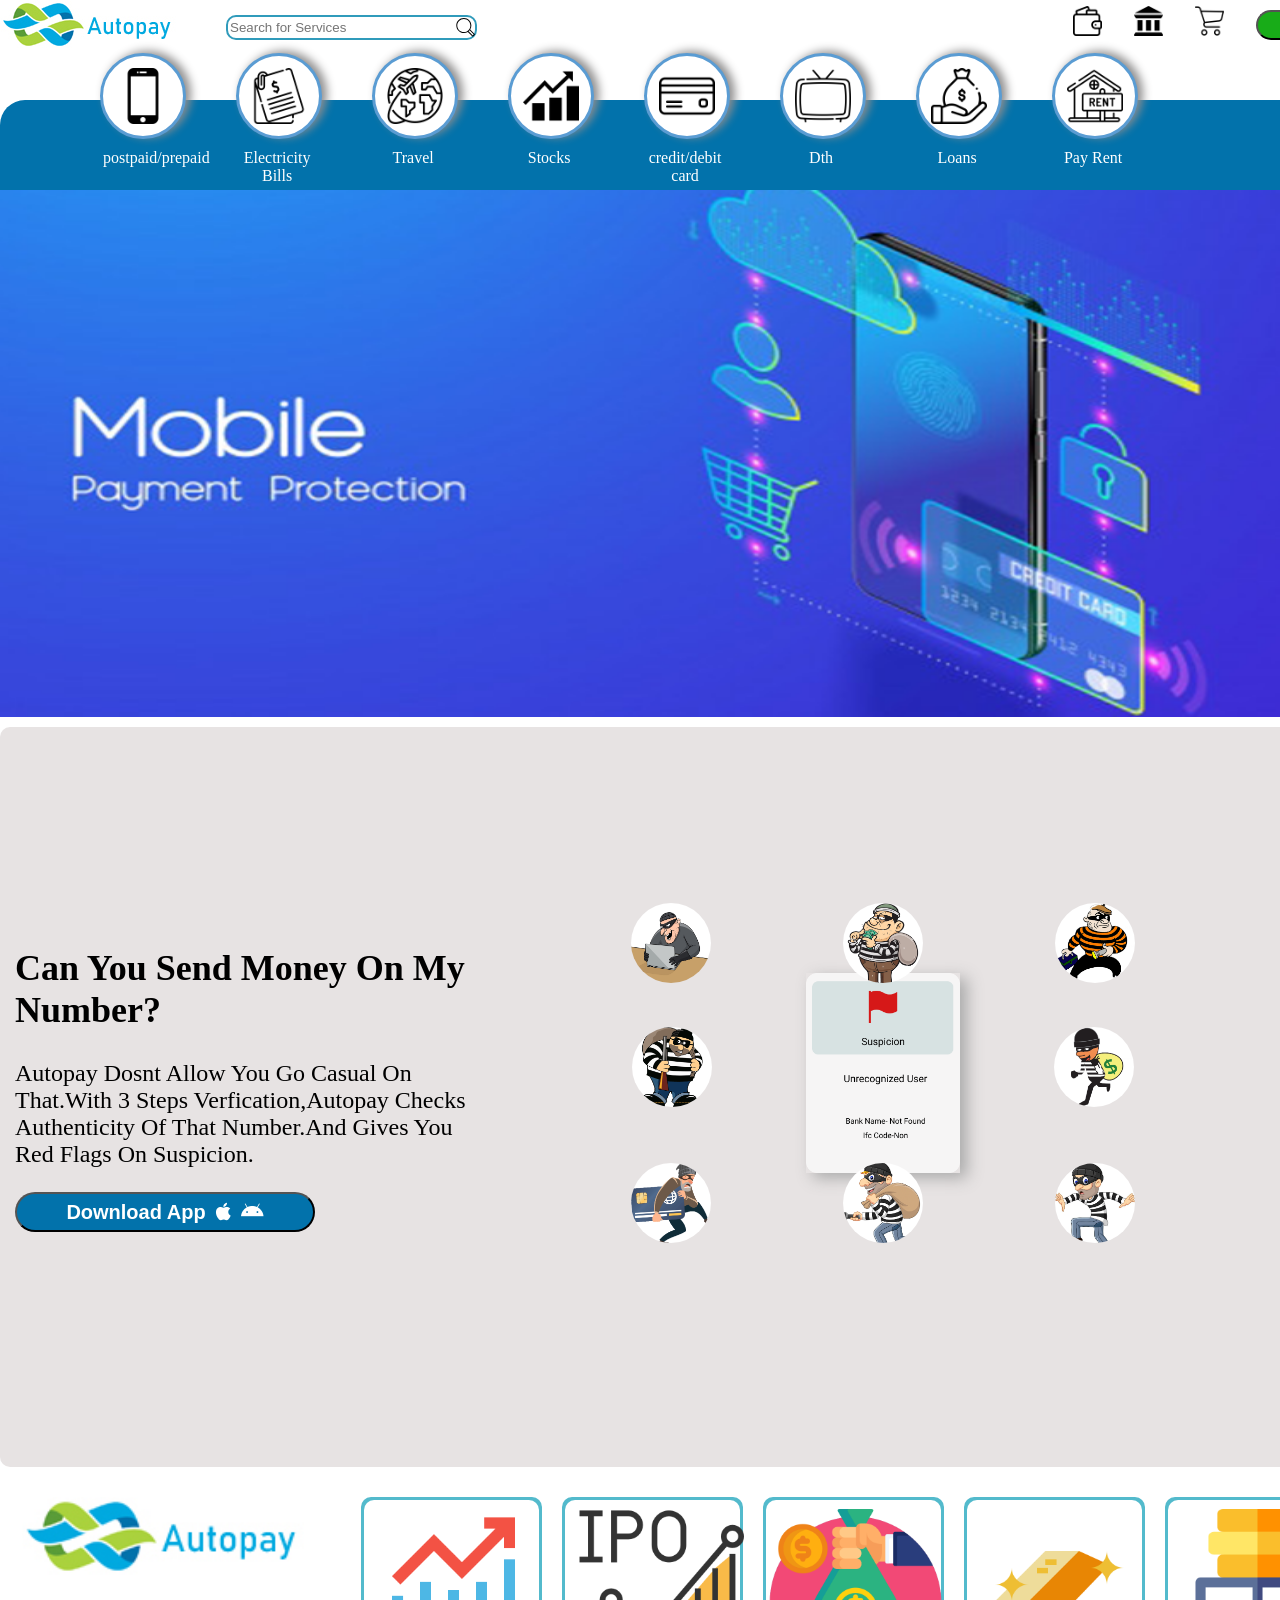
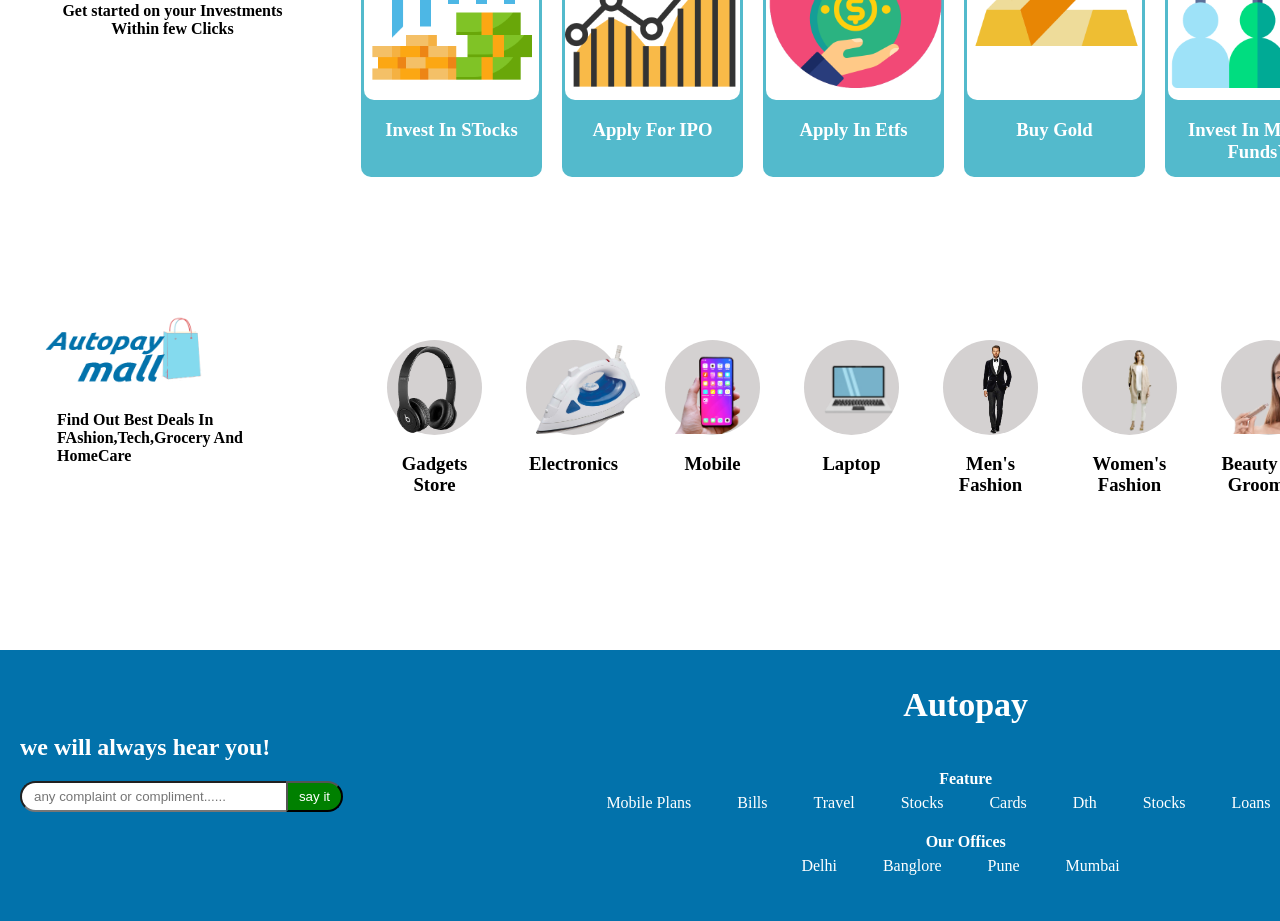
<file: index.html>
<!DOCTYPE html>
<html>
<head>
<meta http-equiv="Content-Type" content="text/html; charset=iso-8859-1" />
<title>Auto Pay - Recharge &amp; Utility Payments, Entertainment, Travel, DTH,  Wallet &amp; Payments</title>
<link href="style.css" rel="stylesheet" type="text/css">
<link rel="shortcut icon" href="images/favicon.ico" type="image/x-icon">
<link rel="stylesheet" href="https://cdnjs.cloudflare.com/ajax/libs/font-awesome/6.0.0-beta3/css/all.min.css" integrity="sha512-Fo3rlrZj/k7ujTnHg4CGR2D7kSs0v4LLanw2qksYuRlEzO+tcaEPQogQ0KaoGN26/zrn20ImR1DfuLWnOo7aBA==" crossorigin="anonymous" referrerpolicy="no-referrer" />


</head>

<body>
<section class="container">
<!--- Header section start--->
<header>

	<section class="header-left">
		<section class="logo">
		    <img src="logo.jpg" title="Auto Pay logo">
		</section>
		
		<section class="search-input">
		  <form >
            <svg class="svg-icon" viewBox="0 0 20 20">
                <path d="M18.125,15.804l-4.038-4.037c0.675-1.079,1.012-2.308,1.01-3.534C15.089,4.62,12.199,1.75,8.584,1.75C4.815,1.75,1.982,4.726,2,8.286c0.021,3.577,2.908,6.549,6.578,6.549c1.241,0,2.417-0.347,3.44-0.985l4.032,4.026c0.167,0.166,0.43,0.166,0.596,0l1.479-1.478C18.292,16.234,18.292,15.968,18.125,15.804 M8.578,13.99c-3.198,0-5.716-2.593-5.733-5.71c-0.017-3.084,2.438-5.686,5.74-5.686c3.197,0,5.625,2.493,5.64,5.624C14.242,11.548,11.621,13.99,8.578,13.99 M16.349,16.981l-3.637-3.635c0.131-0.11,0.721-0.695,0.876-0.884l3.642,3.639L16.349,16.981z"></path>
            </svg>
		    <input type="text" placeholder="Search for Services" class="bar">
            
		  </form>
		</section>
		
	</section>
	
	<section class="header-right">
    <button  class="button" id="sign">signup</button>
    <section class="icon-panel">
      <ul>
        <li><a href="#"><img src="wallet (1).png"></a></li>
        <li><a href="#"><img src="bank (1).png"></a></li>
        <li><a href="#"><img src="shopping-cart (1).png"></a></li>
      
      </ul>

    </section>
	</section>
	
	<section class="clear">
	</section>
    

   

</header>
<!--- Header section End--->


<!--- Nav section start--->
<nav>
    <ul>
        <li><img src="images\smartphone.png"><p>postpaid/prepaid</p></li>
        <li><img src="images\bill.png"><p>Electricity Bills</p></li>
        <li><img src="images\around.png"><p>Travel</p></li>
        <li><img src="images\stock.png"><p>Stocks</p></li>
        <li><img src="images\credit-card.png"><p>credit/debit card</p></li>
        <li><img src="images\tv-screen.png"><p>Dth</p></li>
        <li><img src="images\personal.png"><p>Loans</p></li>
        <li><img src="images\house.png"><p>Pay Rent</p></li>
    </ul>
    

</nav>
<!--- Nav section End--->

<!---MAin body-->

<section class="mbody">
  <div id="hero-image">
    <figure>
      <img src="banner/1.png">
      <img src="banner/2.png">
      <img src="banner/3.png">
      <img src="banner/4.png">
      <img src="banner/1.png">
    </figure>
  </div>

  <section class="outmain">
    <div class="row">
      <div class="col1">
       <h2>can you send money on my number?</h2>
       <p>Autopay dosnt allow you go casual on that.with 3 steps verfication,autopay checks authenticity of that number.and gives you red flags on suspicion.</p>
       <button><p>Download App</p><i class="fab fa-apple"></i><i class="fab fa-android"></i></button>
      </div>
      <div class="col2">
        <div class="strap1">
          <ul>
            <li><img src="theives li/1.png"></li>
            <li><img src="theives li/2.png"></li>
            <li><img src="theives li/3.jpg"></li>
          </ul>
        </div>
        <div class="strap2">
          <ul>
            <li><img src="theives li/4.png"></li>
            <li><img src="theives li/fig2.png"></li>
            <li><img src="theives li/5.png"></li>
          </ul>
        </div>
        <div class="strap3">
          <ul>
            <li><img src="theives li/6.png"></li>
            <li><img src="theives li/7.png"></li>
            <li><img src="theives li/8.png"></li>
          </ul>
        </div>
      </div>

    </div>
  </section>
  <section class="ministrip">
                    
                      <div class="logo2"><img src="logo.jpg">
                        <h4>Get started on your Investments <br>Within few Clicks</h4>
                      </div>


                      

    <div class="panel">
      <ul>
        <li><div><img src="stock.png"></div><h3>Invest In STocks</h3></li>

        <li><div><img src="ipo.png"></div><h3>Apply For IPO</h3></li>

        <li><div><img src="funding.png"></div><h3>Apply In Etfs</h3></li>

        <li><div><img src="gold.png"></div><h3>Buy Gold</h3></li>

        <li><div><img src="mutual.png"></div><h3>Invest In Mutual Funds`</h3></li>

      </ul>

     
      
    </div>

  </section>

  
   <section class="ministrip2">

   <div class="logo3">
    <img src="logo3.png">
    <h4>Find Out Best Deals In FAshion,Tech,Grocery And HomeCare</h4>
   </div>
 

   <div class="panel2">
    <ul>
          <li><img src="p3.png"><h3>Gadgets Store</h3></li>
          <li><img src="p2.png"><h3>Electronics</h3></li>
          <li><img src="p1.png"><h3>Mobile</h3></li>
          <li><img src="p4.png"><h3>Laptop</h3></li>
          <li><img src="p5.png"><h3>Men's Fashion</h3></li>
          <li><img src="p6.png"><h3>Women's Fashion</h3></li>
          <li><img src="p7.png"><h3>Beauty And Grooming</h3></li>
    </ul>
  </div>
</section>

  
<section class="footernew">
  <div class="row2">
    <div class="rec1">
      <h2>we will always hear you!</h2>
      <input type="text" placeholder="any complaint or compliment......">
      <button>say it</button>
    </div>
    <div class="rec2">
      <h1>Autopay</h1>
      <div class="strip1">
        <h4>feature</h4>
        <ul>
          <li>mobile plans</li>
          <li>bills</li>
          <li>travel</li>
          <li>stocks</li>
          <li>cards</li>
          <li>Dth</li>
          <li>stocks</li>
          <li>loans</li>
        </ul>
      </div>
      <div class="strip2">
        <h4>our offices</h4>
        <ul>
          <li>Delhi</li>
          <li>Banglore</li>
          <li>Pune</li>
          <li>Mumbai</li>
        </ul>
      </div>
    </div>
  </div>
</section>
  
 


</section>

<!---MAin body-->






</section>

<div class="alert"id="alertbox">
  <span>close</span>
  <div class="row3">
    <div class="sec1"><i class="fas fa-mobile-alt"></i></div>
    <div class="sec2">
      <form>
        <label>Enter Your Number</label>
        <input type="text" id='mobile'><br>
        <span id="not"></span>
      </form>
      <button id="ent">Enter</button>
    </div>
  </div>
  <div class="alternate">
    <h3>or</h3>
    <p> start registeration process</p>
  </div>
</div>
<script typre="text/javascript">

  let greenbtn= document.querySelector('#sign');
  let box=document.querySelector('.alert');
  greenbtn.addEventListener('click',function(){
    box.classList.add('active');

  })


let closee=document.querySelector('span');
   closee.addEventListener( 'click',function(){
     box.classList.remove('active')
   })

   ///////validation////////
   let enter=document.getElementById('ent');
   enter.addEventListener('click',function(){

    let phnum=document.getElementById('mobile').value;
   
    if(isNaN(phnum)){
     document.getElementById('not').innerHTML="Enter a number"
     return false;
     }else{
    document.getElementById('not').innerHTML=""
   }

   })
   

</script>

</body>
</html>
</file>
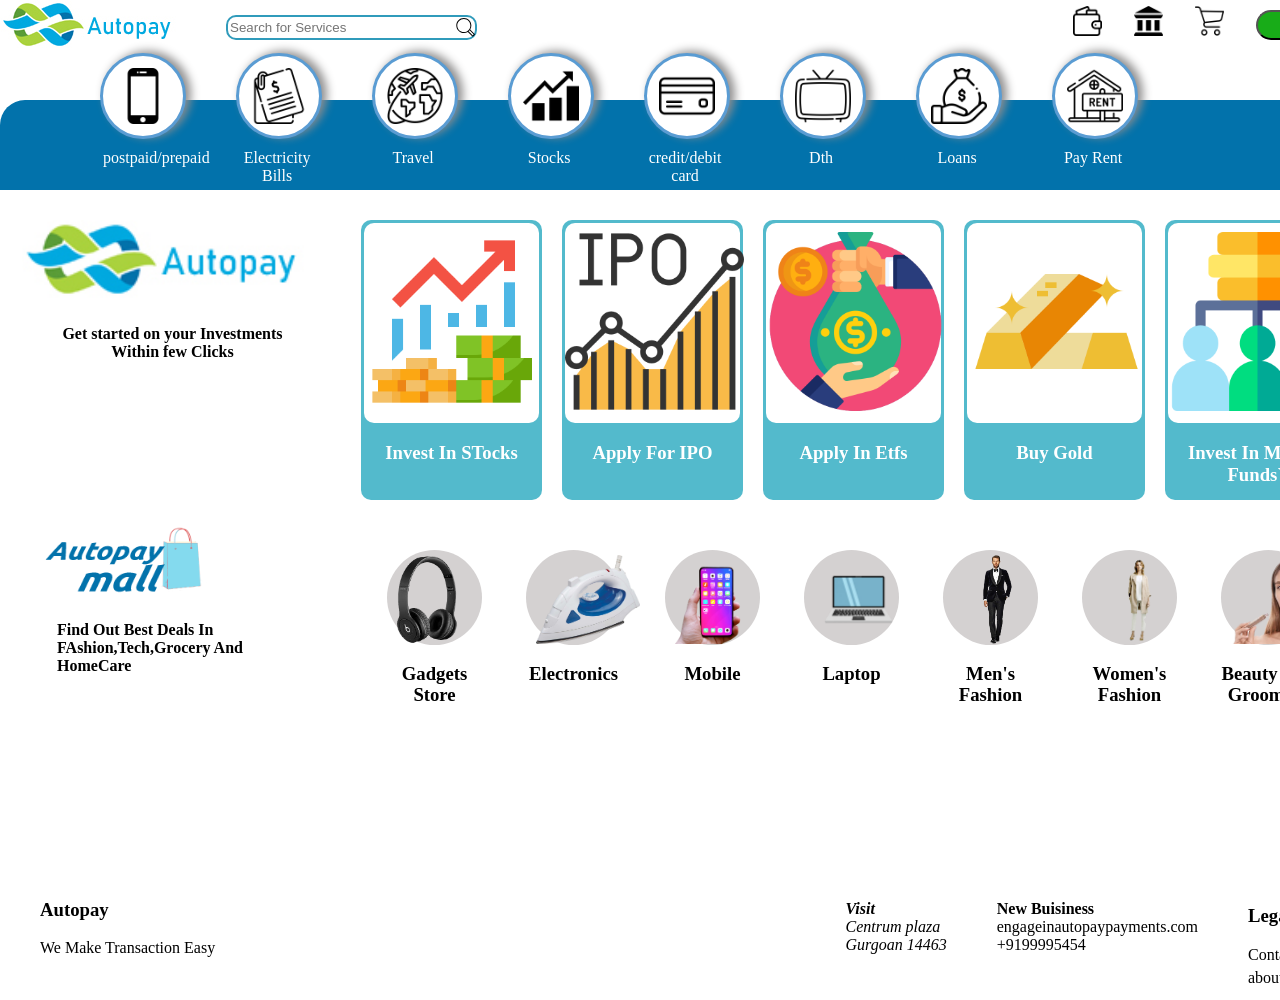
<file: auto.html>
<!DOCTYPE html>
<html>
<head>
<meta http-equiv="Content-Type" content="text/html; charset=iso-8859-1" />
<title>Auto Pay - Recharge &amp; Utility Payments, Entertainment, Travel, DTH,  Wallet &amp; Payments</title>
<link href="style.css" rel="stylesheet" type="text/css">
<link rel="shortcut icon" href="images/favicon.ico" type="image/x-icon">


</head>

<body>
<section class="container">
<!--- Header section start--->
<header>

	<section class="header-left">
		<section class="logo">
		    <img src="logo.jpg" title="Auto Pay logo">
		</section>
		
		<section class="search-input">
		  <form >
            <svg class="svg-icon" viewBox="0 0 20 20">
                <path d="M18.125,15.804l-4.038-4.037c0.675-1.079,1.012-2.308,1.01-3.534C15.089,4.62,12.199,1.75,8.584,1.75C4.815,1.75,1.982,4.726,2,8.286c0.021,3.577,2.908,6.549,6.578,6.549c1.241,0,2.417-0.347,3.44-0.985l4.032,4.026c0.167,0.166,0.43,0.166,0.596,0l1.479-1.478C18.292,16.234,18.292,15.968,18.125,15.804 M8.578,13.99c-3.198,0-5.716-2.593-5.733-5.71c-0.017-3.084,2.438-5.686,5.74-5.686c3.197,0,5.625,2.493,5.64,5.624C14.242,11.548,11.621,13.99,8.578,13.99 M16.349,16.981l-3.637-3.635c0.131-0.11,0.721-0.695,0.876-0.884l3.642,3.639L16.349,16.981z"></path>
            </svg>
		    <input type="text" placeholder="Search for Services" class="bar">
            
		  </form>
		</section>
		
	</section>
	
	<section class="header-right">
    <input type="submit" value="signup" class="button">
    <section class="icon-panel">
      <ul>
        <li><a href="#"><img src="wallet (1).png"></a></li>
        <li><a href="#"><img src="bank (1).png"></a></li>
        <li><a href="#"><img src="shopping-cart (1).png"></a></li>
      
      </ul>

    </section>
	</section>
	
	<section class="clear">
	</section>
    

   

</header>
<!--- Header section End--->


<!--- Nav section start--->
<nav>
    <ul>
        <li><img src="images\smartphone.png"><p>postpaid/prepaid</p></li>
        <li><img src="images\bill.png"><p>Electricity Bills</p></li>
        <li><img src="images\around.png"><p>Travel</p></li>
        <li><img src="images\stock.png"><p>Stocks</p></li>
        <li><img src="images\credit-card.png"><p>credit/debit card</p></li>
        <li><img src="images\tv-screen.png"><p>Dth</p></li>
        <li><img src="images\personal.png"><p>Loans</p></li>
        <li><img src="images\house.png"><p>Pay Rent</p></li>
    </ul>
    

</nav>
<!--- Nav section End--->

<!---MAin body-->

<section class="mbody">
  <section class="hero-image"></section>
                    
                      <section class="logo2"><img src="logo.jpg">
                        <h4>Get started on your Investments <br>Within few Clicks</h4>
                      </section>


                      

    <section class="panel">
      <ul>
        <li><div><img src="stock.png"></div><h3>Invest In STocks</h3></li>

        <li><div><img src="ipo.png"></div><h3>Apply For IPO</h3></li>

        <li><div><img src="funding.png"></div><h3>Apply In Etfs</h3></li>

        <li><div><img src="gold.png"></div><h3>Buy Gold</h3></li>

        <li><div><img src="mutual.png"></div><h3>Invest In Mutual Funds`</h3></li>

      </ul>

     
      
   </section >

   <section class="logo3">
    <img src="logo3.png">
    <h4>Find Out Best Deals In FAshion,Tech,Grocery And HomeCare</h4>
  </section>
 

   <section class="panel2">
    <ul>
          <li><img src="p3.png"><h3>Gadgets Store</h3></li>
          <li><img src="p2.png"><h3>Electronics</h3></li>
          <li><img src="p1.png"><h3>Mobile</h3></li>
          <li><img src="p4.png"><h3>Laptop</h3></li>
          <li><img src="p5.png"><h3>Men's Fashion</h3></li>
          <li><img src="p6.png"><h3>Women's Fashion</h3></li>
          <li><img src="p7.png"><h3>Beauty And Grooming</h3></li>
    </ul>
  </section>

  
 


</section>
<!---MAin body-->

<footer>
    <section class="fl"><h1>Autopay</h1>
      <p>We Make Transaction Easy</p>
    
    </section>

          <section class="fr">
            <address class="ad">
              <b>Visit</b><br>
              Centrum plaza<br>
              Gurgoan 14463
            </address>

            <section class="ad2">
              <b>New Buisiness</b><br>
              engageinautopaypayments.com<br>
              +9199995454

            </section>
           
            <section class="ad3">
            
              <ul>
              <li><h3>Legal</h3></li>
              <li>Contact us</li>
              <li>about us</li>
            </ul>
          </section>

          </section>

</footer>



</section>
</body>
</html>
</file>
<file: style.css>
body{margin:0;padding:0;font-family:calibri}

.clear{clear:both}
a, span{display:inline-block}
.fr{float:right;margin-top:20px}
.fl{float:left;margin-left:40px}
.pr{position:relative}
.pa{position:absolute}
ul{list-style:none;margin:0px  ;padding:0;}

.container{width:1366px;height:1000px; margin:0 auto}



header{width:1366px}
.header-left{float:left;height:50px;width:35%;}
.header-right{float:right;height:50px;width:40%;}
.icon-panel ul{margin-left: 253px;}
.icon-panel li{float:left;float: left;width: 119px;margin-right:-58px;margin-top: 6px;}
.icon-panel li img{width: 25%;}
.logo{float:left}
.search-input{float:left;position: relative;left: 30px;top: 5px;}
.svg-icon{position: absolute;right:0; top: 11px;}

.button {background-color: rgb(24, 172, 24);color: white;border-radius: 20px;width:100px;height:30px;font-size:15px;float:right;margin-top: 10px;margin-right: 10px;cursor: pointer;}
.bar{border-radius: 10px;margin-top: 10px;margin-left: 20px;height: 19px;width: 243px;border: 2px solid rgb(48, 155, 187);}
svg{height: 23px;}
nav{width:1368px;margin:0 auto;background-color:#0272ab;height:90px;border-radius:25px 25px 0 0;margin-top:50px;position: relative;}
nav ul{position: absolute;top:-47px; margin-left: 100px;}
nav li {background-color: white;height: 80px; width: 80px; border-radius:50%;border:3px solid rgb(90, 156, 211);float:left;margin-right:50px;color: white;box-shadow: 5px -2px 10px  rgb(143, 142, 142);cursor: pointer;}

nav li p {position:absolute; top:80px;width: 7%;text-align: center;cursor: pointer;}
nav li img {width: 70%;display:block;margin:0 auto;margin-top: 15%;}
#hero-image{overflow: hidden;}
#hero-image figure{position:relative;width: 500%;margin: 0;left:0;animation: 20s hero-image infinite;}
#hero-image figure img{width: 20%;float: left;height: 527px;}
@keyframes hero-image{
    
        0% {left:0}
        20%{left:0}
        25%{left:-100%}
        45%{left:-100%}
        50%{left:-200%}
        70%{left:-200%}
        75%{left:-300%}
        95%{left:-300%}
        100%{left:-400%}
    
}




.mbody{width: 1366px;height: 690px;float: left;}
.panel{margin-left: 361px;margin-right: -1px;}

.panel li{width: 181px;height:280px;background: rgb(65, 179, 199,0.9);border-radius: 10px;float: left;margin-right: 20px;margin-top:30px;padding:3px;box-sizing: border-box;cursor: pointer;}

.panel li div{width:100%;background-color: rgb(255, 255, 255);border-radius: 10px;height: 200px;}
.panel li div img{width: 102%;margin-top: 9px;}
.panel li h3 {color: white;text-align: center;}

.logo2{margin-left: 22px;float: left;width:301px;height:185px;margin-top:30px;}
.logo2 img{height: 80px;}
.logo2 h4 {text-align: center;}


.panel2{margin-left: 387px;}
.panel2 li {background: rgb(212, 209, 209);height: 95px;width: 95px;float: left;border-radius: 50%;margin-right:44px;margin-top: 50px;}

.logo3{float: left;height: 195px; width: 318px;margin: 0; padding: 0;}
.logo3 img{height: 50px;height: 303px;margin-top: -83px;margin-left: -75px;}
.logo3 h4 {margin-top: -103px;margin-left: 57px;}

.panel2 li img{height: 89px;display: block;margin-left: 10px;margin-top: 5px;}
.panel2 li h3{text-align: center;line-height: 21px;cursor: pointer;}
.ad, .ad2, .ad3{float: left;margin-right: 50px;}

.ad3 li h3{margin-top: 0px;padding: 0px;}
.ad3 li{margin-top: 5px;}

.outmain{
        width: 100%;
        height:80vh;
        background-color: rgb(231, 227, 227);
        border-radius: 10px;
        padding: 10px 0;
        position: relative;
        z-index: -1;
        margin-top: 10px;

}
 .row{
         width:100%;
         height:75vh;
         
         display: flex;
         align-items: center;
         justify-content: space-between;
         
 }
 .col1{
         flex-basis: 35%;
         
         margin-left: 15px;
         text-transform: capitalize;
         font-size: 24px;
 }
 .col1 button{
         width: 300px;
         height: 40px;
         border-radius: 20px;
         background-color:#0272ab;
 }
 .col1 button p{
      display: inline;
      font-size: 20px;
      font-weight: 700;
      color: white;
}
.col1 button i{
        margin-left: 10px;
        font-size: 20px;
        color: white;

}

 .col2{
         flex-basis: 65%;
         
 }
 .strap1{
         width: 90%;
         height: 120px;
         
         display: flex;
         justify-content: space-around;
         align-items: center;
       
 }
 .strap1 ul li{
        float: left;
        margin: 0 66px ;
         
 }
 .strap1 ul li img{
         height: 80px;
         border-radius: 50%;
 }
 .strap2{ width: 90%;
        height: 140px;
        
        display: flex;
         justify-content: space-around;
         align-items: center;
         
      

 }
 
 .strap2 ul li{
        float: left;
        margin: 0 47px ;
         
 }
 .strap2 ul li:nth-child(even) img{
         height: 200px;
         border-radius: 0;
         position: relative;
         top: 0;
         z-index: -1;
         box-shadow: 7px 5px 15px rgb(170, 170, 170);
 }
 .strap2 ul li:nth-child(odd){
        
        position: relative;
        top: 54px;
}
 .strap2 ul li img{
         height: 80px;
         border-radius: 50%;
 }
 .strap3{
        width: 90%;
        height: 120px;
        
        display: flex;
         justify-content: space-around;
         align-items: center;
 }

 .strap3 ul li{
        float: left;
        margin: 0 66px ;
         
 }
 .strap3 ul li img{
         height: 80px;
         border-radius: 50%;
 }

 


 .ministrip{
         width: 100%;
         height: 47vh;
 }

 .ministrip2{
        width: 100%;
        height: 40vh;
 }

 /* ////////footer/////// */
 
 .footernew{
        width: 100%;
        height:29vh;
        background-color:#0272ab;
        padding: 5px;
}

.row2{
        width: 100%;
        height: 24vh;
        
        display: flex;
        justify-content: space-between;
        align-items: center;

}
.rec1{
        flex-basis: 40%;
        margin-left: 15px;
       
        
}
.rec1 h2{
        color: white;
}

.rec1 input{
        width: 250px;
        height: 25px;
        border-radius: 20px 0 0 20px;
        padding-left: 12px;
}
.rec1 button{
        width: 57px;
        height: 31px;
        border-radius: 0px 20px 20px 0px;
        position: relative;
        left: -6px;
        background-color: green;
        color: white;

}
.rec2{
        flex-basis: 60%;
        
}
.rec2 h1{
        font-size: 34px;
        text-align: center;
        color: white;
}
.strip1{
        height: 52px;
        color: white;
     
}

.strip1 h4{
        text-align: center;
        text-transform: capitalize;
        
}

.strip1 ul li{
        float: left;
        margin-left: 46px;
        margin-top: -15px;
        cursor: pointer;
        text-transform: capitalize;
}

.strip2 h4{
        text-align: center;
        text-transform: capitalize;

}
.strip2{
        height: 52px;
        color: white;
        margin-top: -10px;
}
.strip2 ul{
        margin-left:195px;
}
.strip2 ul li{
        float: left;
        margin-left: 46px;
        margin-top: -15px;
        cursor: pointer;
}


/* /////alertbox//////// */

.alert{
        height: 300px;
        width: 420px;
        background-color: rgba(37, 37, 37,0.9);
        position: fixed;
        top: 50%;
        left: 50%;
        transform: translate(-50%,-50%);
        padding: 3px;
       opacity: 0;
       transition: 0.7s ease;
      
        
}
.alert.active{
        opacity: 100%;
       
}


span{
        float: right;
        color: white;
        cursor: pointer;
}
.row3{
        height:186px;
        width: 100%;
        
        display: flex;
        justify-content: space-between;
        align-items: center;
        
}
.sec1{
        flex-basis: 30%;
      
       font-size: 122px;
       padding-left: 10px;
       color: yellowgreen;
}
.sec2{
        flex-basis:70% ;
        
        padding: 0 5px;
        margin-right: 4px;
        
}
.sec2 label{
        font-size: 18px;
        color: white;
}
.sec2 input{
        border: 0;
        border-bottom: 2px dashed rgb(255, 255, 255);
        stroke-dasharray: 2;
        stroke-width: 1;
        background: none;
        font-size: 24px;
        width: 62%;
        color: white;
        
        
        
}
.alternate{
        text-transform: capitalize;
        text-align: center;
        color: white;
}
.alternate p{
        font-size: 20px;
        cursor: pointer;
}

#ent{
        width: 50%;
        border-radius: 10px;
        margin-left: 10px;
        margin-top: 30px;
        background-color: greenyellow;
        display: block;
}
       
#not{
        float: left;
}
</file>
